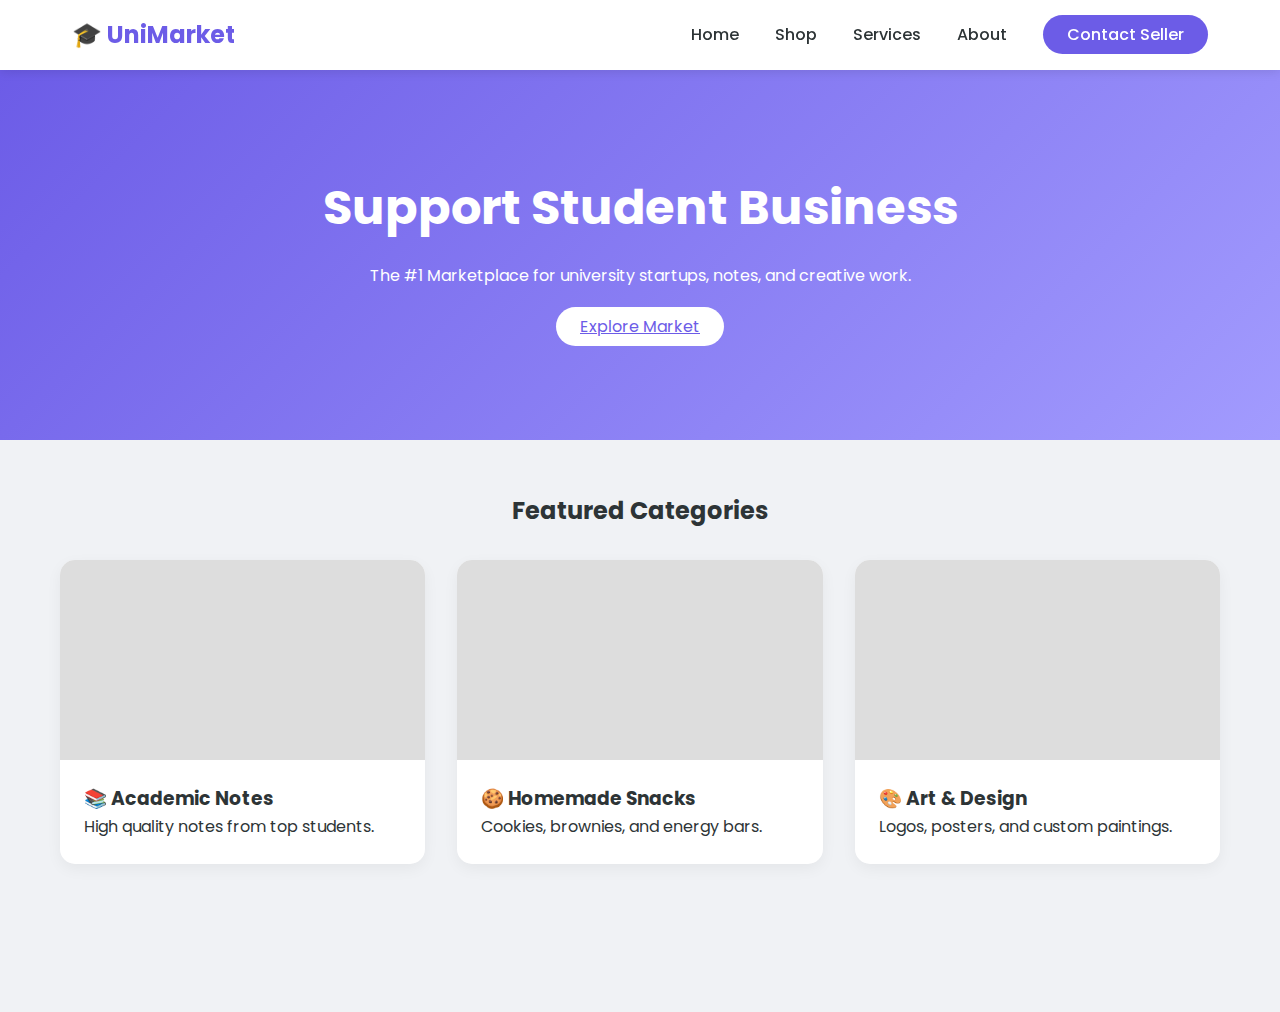
<file: index.html>
<!DOCTYPE html>
<html lang="en">
<head>
    <meta charset="UTF-8">
    <title>UniMarket - Home</title>
    <link rel="stylesheet" href="style.css">
</head>
<body>
    <header>
        <nav>
            <a href="index.html" class="logo">🎓 UniMarket</a>
            <div class="nav-links">
                <a href="index.html">Home</a>
                <a href="shop.html">Shop</a>
                <a href="services.html">Services</a>
                <a href="about.html">About</a>
                <a href="contact.html" class="cta-btn">Contact Seller</a>
            </div>
        </nav>
    </header>

    <div class="hero">
        <h1>Support Student Business</h1>
        <p>The #1 Marketplace for university startups, notes, and creative work.</p>
        <br>
        <a href="shop.html" class="cta-btn" style="background: white; color: var(--primary) !important;">Explore Market</a>
    </div>

    <div class="container">
        <h2 style="text-align:center; margin-bottom:30px;">Featured Categories</h2>
        <div class="grid">
            <div class="card">
                <div class="card-img" style="background-image: url('https://source.unsplash.com/400x300/?books')"></div>
                <div class="card-content">
                    <h3>📚 Academic Notes</h3>
                    <p>High quality notes from top students.</p>
                </div>
            </div>
            <div class="card">
                <div class="card-img" style="background-image: url('https://source.unsplash.com/400x300/?cookies')"></div>
                <div class="card-content">
                    <h3>🍪 Homemade Snacks</h3>
                    <p>Cookies, brownies, and energy bars.</p>
                </div>
            </div>
            <div class="card">
                <div class="card-img" style="background-image: url('https://source.unsplash.com/400x300/?art')"></div>
                <div class="card-content">
                    <h3>🎨 Art & Design</h3>
                    <p>Logos, posters, and custom paintings.</p>
                </div>
            </div>
        </div>
    </div>
</body>
</html>
</file>
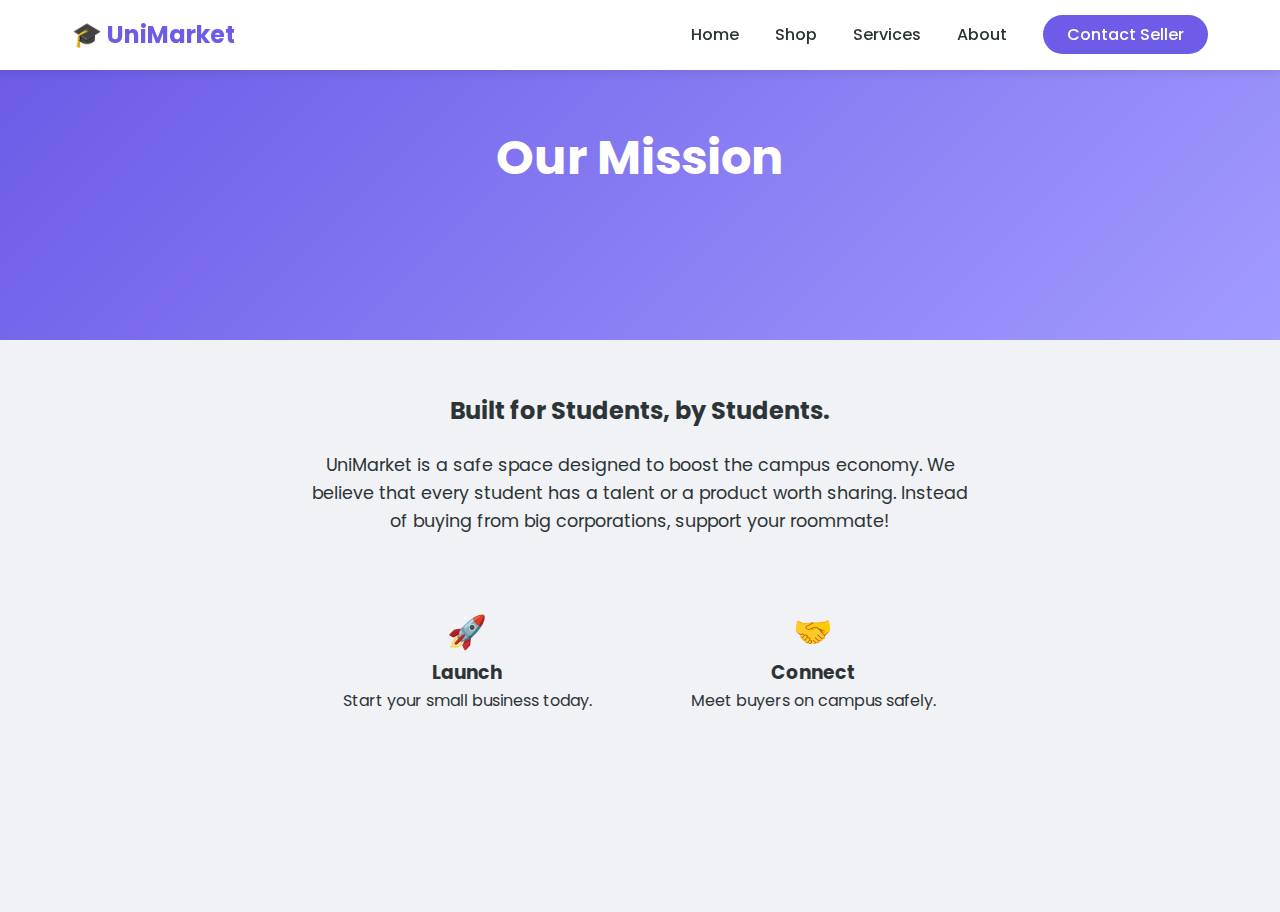
<file: about.html>
<!DOCTYPE html>
<html lang="en">
<head>
    <meta charset="UTF-8">
    <title>About - UniMarket</title>
    <link rel="stylesheet" href="style.css">
</head>
<body>
    <header>
        <nav>
            <a href="index.html" class="logo">🎓 UniMarket</a>
            <div class="nav-links">
                <a href="index.html">Home</a>
                <a href="shop.html">Shop</a>
                <a href="services.html">Services</a>
                <a href="about.html">About</a>
                <a href="contact.html" class="cta-btn">Contact Seller</a>
            </div>
        </nav>
    </header>

    <div class="hero" style="min-height: 30vh; padding: 50px;">
        <h1>Our Mission</h1>
    </div>

    <div class="container" style="text-align: center; max-width: 700px;">
        <h2>Built for Students, by Students.</h2>
        <p style="font-size: 1.1rem; margin-top: 20px;">
            UniMarket is a safe space designed to boost the campus economy. 
            We believe that every student has a talent or a product worth sharing.
            Instead of buying from big corporations, support your roommate!
        </p>
        <br><br>
        <div class="grid">
            <div style="padding: 20px;">
                <h1>🚀</h1>
                <h3>Launch</h3>
                <p>Start your small business today.</p>
            </div>
            <div style="padding: 20px;">
                <h1>🤝</h1>
                <h3>Connect</h3>
                <p>Meet buyers on campus safely.</p>
            </div>
        </div>
    </div>
</body>
</html>
</file>
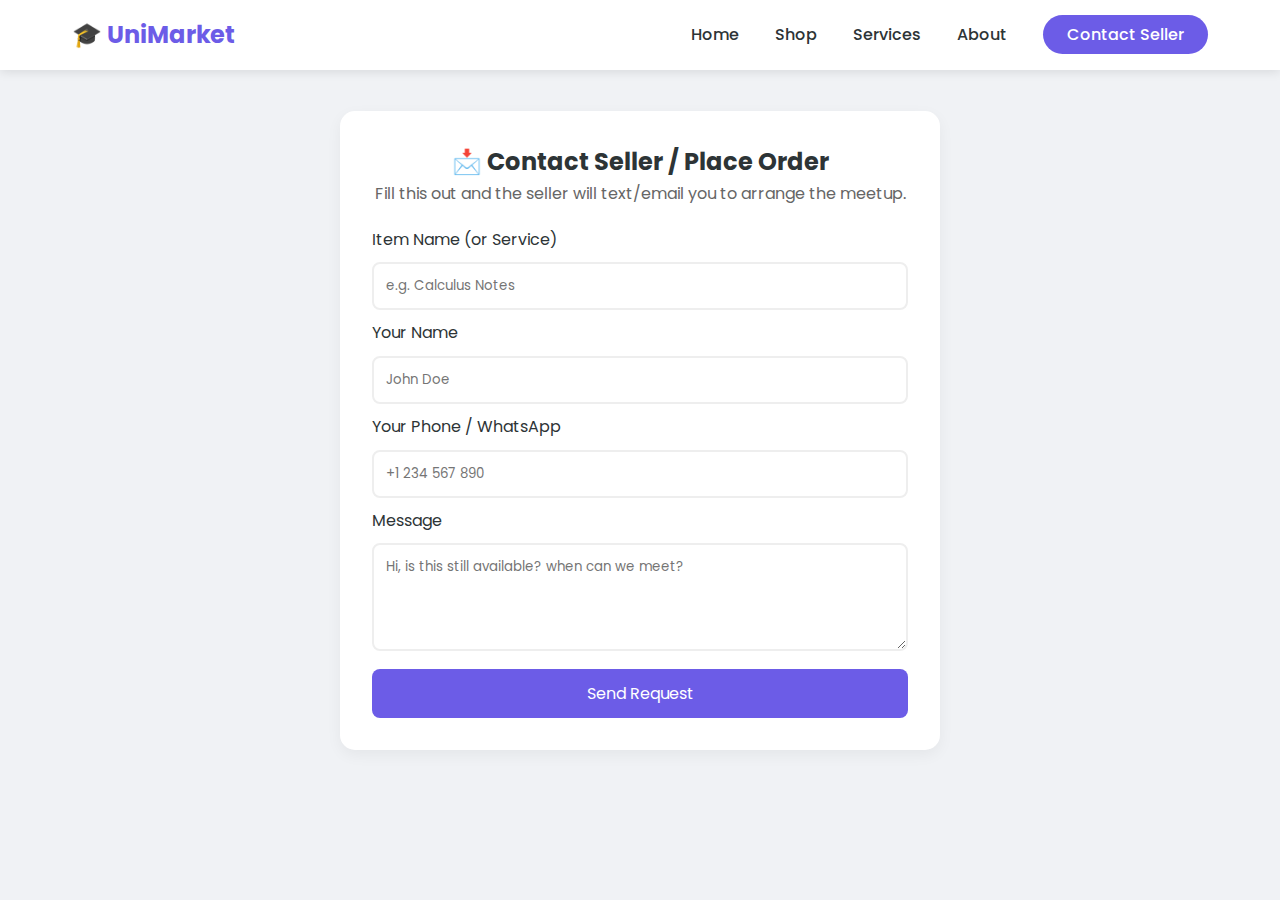
<file: order.html>
<!DOCTYPE html>
<html lang="en">
<head>
    <meta charset="UTF-8">
    <title>Contact - UniMarket</title>
    <link rel="stylesheet" href="style.css">
</head>
<body>
    <header>
        <nav>
            <a href="index.html" class="logo">🎓 UniMarket</a>
            <div class="nav-links">
                <a href="index.html">Home</a>
                <a href="shop.html">Shop</a>
                <a href="services.html">Services</a>
                <a href="about.html">About</a>
                <a href="contact.html" class="cta-btn">Contact Seller</a>
            </div>
        </nav>
    </header>

    <div class="container" style="display: flex; justify-content: center; align-items: center; min-height: 80vh;">
        
        <div class="form-box">
            <h2 style="text-align: center;">📩 Contact Seller / Place Order</h2>
            <p style="text-align: center; margin-bottom: 20px; color: #666;">Fill this out and the seller will text/email you to arrange the meetup.</p>
            
            <form onsubmit="submitForm(event)">
                <label>Item Name (or Service)</label>
                <input type="text" placeholder="e.g. Calculus Notes" required>

                <label>Your Name</label>
                <input type="text" placeholder="John Doe" required>

                <label>Your Phone / WhatsApp</label>
                <input type="text" placeholder="+1 234 567 890" required>

                <label>Message</label>
                <textarea rows="4" placeholder="Hi, is this still available? when can we meet?"></textarea>

                <button type="submit">Send Request</button>
            </form>
        </div>

    </div>
    <script src="script.js"></script>
</body>
</html>
</file>
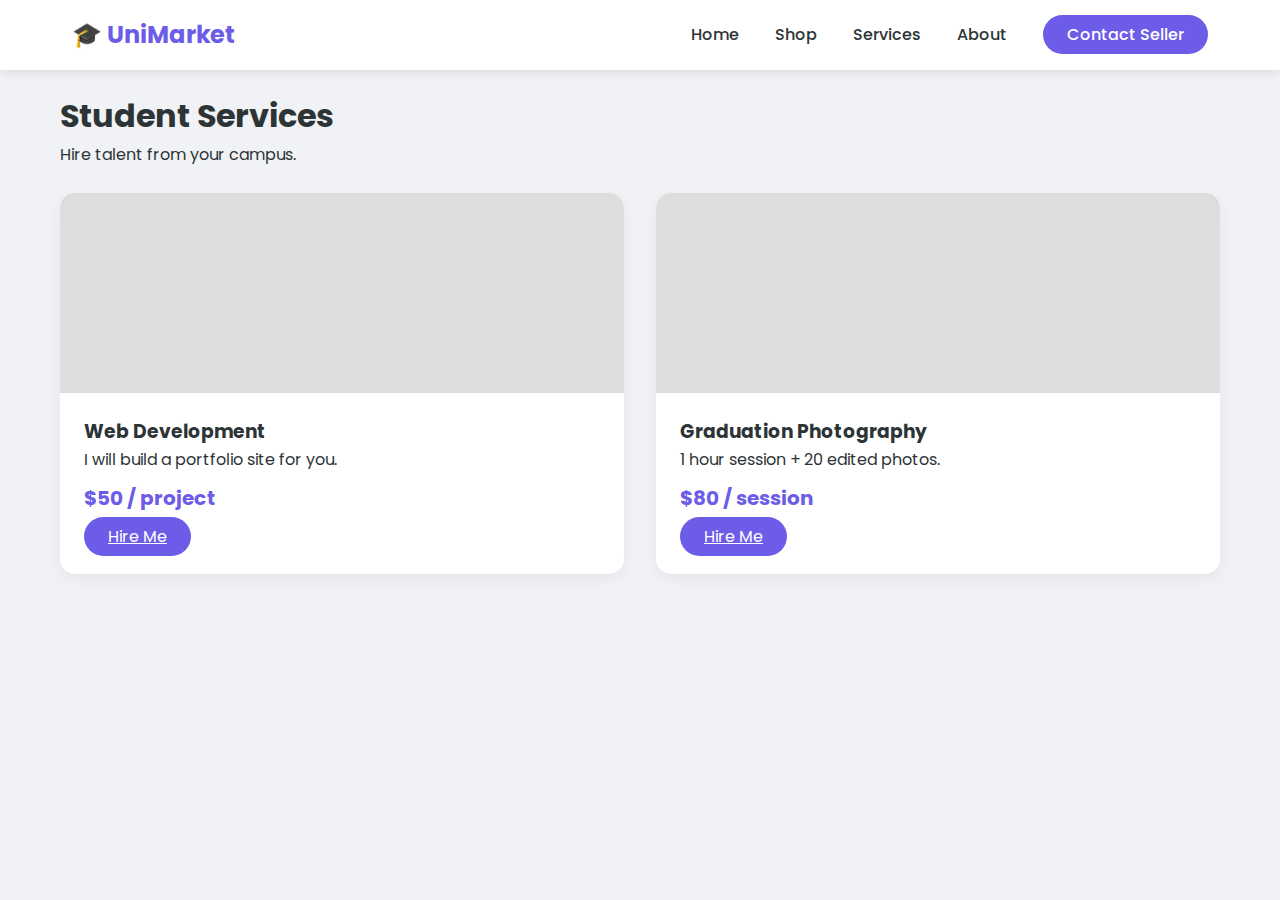
<file: services.html>
<!DOCTYPE html>
<html lang="en">
<head>
    <meta charset="UTF-8">
    <title>Services - UniMarket</title>
    <link rel="stylesheet" href="style.css">
</head>
<body>
    <header>
        <nav>
            <a href="index.html" class="logo">🎓 UniMarket</a>
            <div class="nav-links">
                <a href="index.html">Home</a>
                <a href="shop.html">Shop</a>
                <a href="services.html">Services</a>
                <a href="about.html">About</a>
                <a href="contact.html" class="cta-btn">Contact Seller</a>
            </div>
        </nav>
    </header>

    <div class="container">
        <h1>Student Services</h1>
        <p>Hire talent from your campus.</p>
        <br>

        <div class="grid">
            <div class="card">
                <div class="card-img" style="background-image: url('https://source.unsplash.com/400x300/?code')"></div>
                <div class="card-content">
                    <h3>Web Development</h3>
                    <p>I will build a portfolio site for you.</p>
                    <span class="price">$50 / project</span>
                    <a href="contact.html" class="cta-btn">Hire Me</a>
                </div>
            </div>

            <div class="card">
                <div class="card-img" style="background-image: url('https://source.unsplash.com/400x300/?camera')"></div>
                <div class="card-content">
                    <h3>Graduation Photography</h3>
                    <p>1 hour session + 20 edited photos.</p>
                    <span class="price">$80 / session</span>
                    <a href="contact.html" class="cta-btn">Hire Me</a>
                </div>
            </div>
        </div>
    </div>
</body>
</html>
</file>
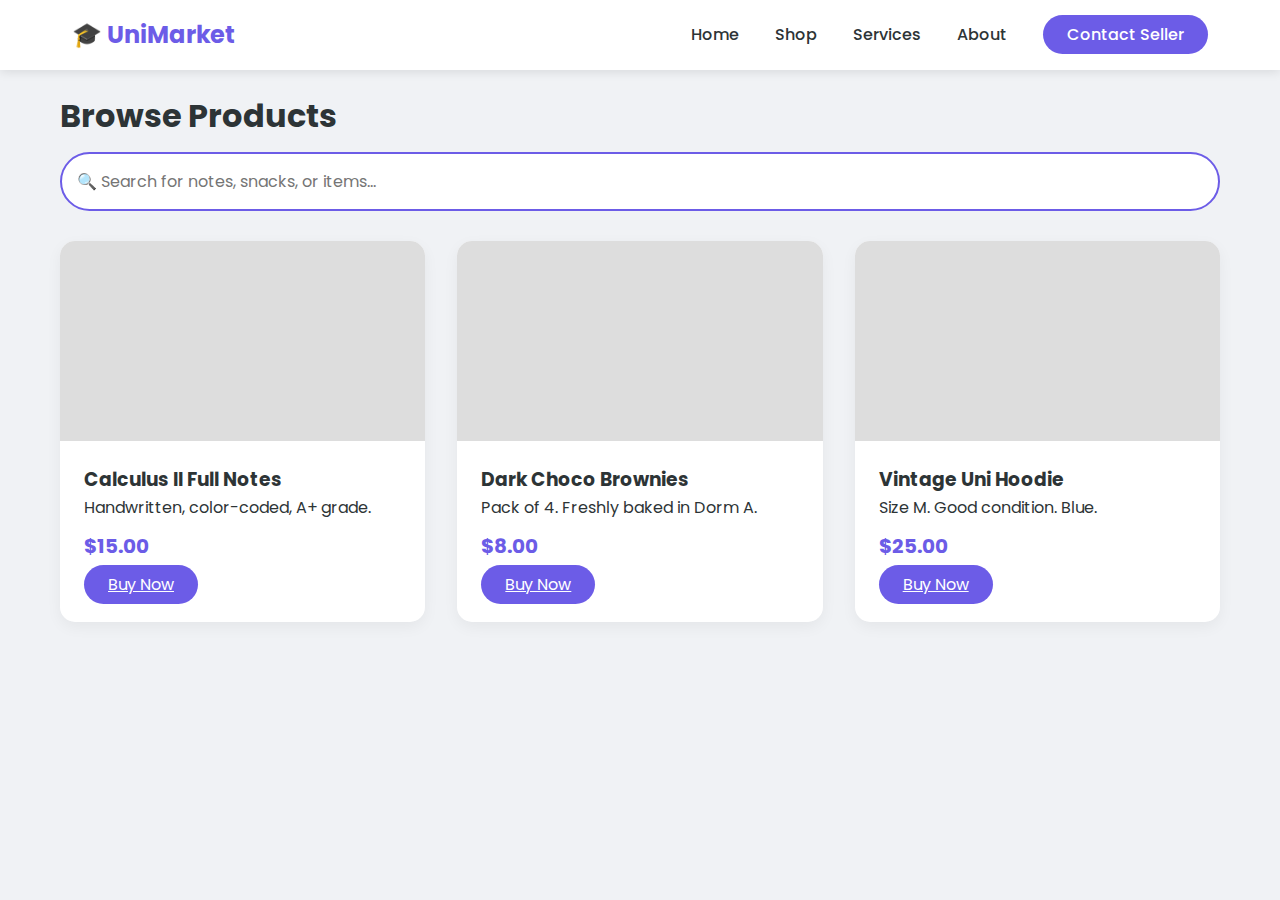
<file: shop.html>
<!DOCTYPE html>
<html lang="en">
<head>
    <meta charset="UTF-8">
    <title>Shop - UniMarket</title>
    <link rel="stylesheet" href="style.css">
</head>
<body>
    <header>
        <nav>
            <a href="index.html" class="logo">🎓 UniMarket</a>
            <div class="nav-links">
                <a href="index.html">Home</a>
                <a href="shop.html">Shop</a>
                <a href="services.html">Services</a>
                <a href="about.html">About</a>
                <a href="contact.html" class="cta-btn">Contact Seller</a>
            </div>
        </nav>
    </header>

    <div class="container">
        <h1>Browse Products</h1>
        <input type="text" id="searchBar" onkeyup="searchProducts()" placeholder="🔍 Search for notes, snacks, or items...">

        <div class="grid">
            <div class="card">
                <div class="card-img" style="background-image: url('https://source.unsplash.com/400x300/?notebook')"></div>
                <div class="card-content">
                    <h3>Calculus II Full Notes</h3>
                    <p>Handwritten, color-coded, A+ grade.</p>
                    <span class="price">$15.00</span>
                    <a href="contact.html" class="cta-btn">Buy Now</a>
                </div>
            </div>

            <div class="card">
                <div class="card-img" style="background-image: url('https://source.unsplash.com/400x300/?chocolate')"></div>
                <div class="card-content">
                    <h3>Dark Choco Brownies</h3>
                    <p>Pack of 4. Freshly baked in Dorm A.</p>
                    <span class="price">$8.00</span>
                    <a href="contact.html" class="cta-btn">Buy Now</a>
                </div>
            </div>

            <div class="card">
                <div class="card-img" style="background-image: url('https://source.unsplash.com/400x300/?hoodie')"></div>
                <div class="card-content">
                    <h3>Vintage Uni Hoodie</h3>
                    <p>Size M. Good condition. Blue.</p>
                    <span class="price">$25.00</span>
                    <a href="contact.html" class="cta-btn">Buy Now</a>
                </div>
            </div>
        </div>
    </div>
    <script src="script.js"></script>
</body>
</html>
</file>
<file: style.css>
/* style.css */
@import url('https://fonts.googleapis.com/css2?family=Poppins:wght@300;400;600&display=swap');

:root {
    --primary: #6c5ce7;
    --secondary: #a29bfe;
    --dark: #2d3436;
    --light: #dfe6e9;
    --white: #ffffff;
}

* {
    margin: 0;
    padding: 0;
    box-sizing: border-box;
    font-family: 'Poppins', sans-serif;
}

body {
    background-color: #f0f2f5;
    color: var(--dark);
    line-height: 1.6;
}

/* Header & Nav */
header {
    background: var(--white);
    box-shadow: 0 2px 10px rgba(0,0,0,0.1);
    position: sticky;
    top: 0;
    z-index: 1000;
}

nav {
    display: flex;
    justify-content: space-between;
    align-items: center;
    max-width: 1200px;
    margin: 0 auto;
    padding: 1rem 2rem;
}

.logo {
    font-size: 1.5rem;
    font-weight: 700;
    color: var(--primary);
    text-decoration: none;
}

.nav-links a {
    text-decoration: none;
    color: var(--dark);
    margin-left: 2rem;
    font-weight: 500;
    transition: 0.3s;
}

.nav-links a:hover {
    color: var(--primary);
}

.cta-btn {
    background: var(--primary);
    color: white !important;
    padding: 0.5rem 1.5rem;
    border-radius: 25px;
}

.cta-btn:hover {
    background: var(--secondary);
    transform: scale(1.05);
}

/* Hero Section (The "Insane" Look) */
.hero {
    background: linear-gradient(135deg, #6c5ce7 0%, #a29bfe 100%);
    color: white;
    text-align: center;
    padding: 100px 20px;
    margin-bottom: 2rem;
}

.hero h1 {
    font-size: 3rem;
    margin-bottom: 1rem;
}

/* Container */
.container {
    max-width: 1200px;
    margin: 0 auto;
    padding: 20px;
    min-height: 60vh;
}

/* Product Grid */
.grid {
    display: grid;
    grid-template-columns: repeat(auto-fit, minmax(300px, 1fr));
    gap: 2rem;
}

/* Beautiful Cards */
.card {
    background: white;
    border-radius: 15px;
    overflow: hidden;
    box-shadow: 0 5px 15px rgba(0,0,0,0.05);
    transition: transform 0.3s ease, box-shadow 0.3s ease;
}

.card:hover {
    transform: translateY(-10px);
    box-shadow: 0 15px 30px rgba(0,0,0,0.15);
}

.card-img {
    height: 200px;
    background-color: #ddd;
    background-size: cover;
    background-position: center;
}

.card-content {
    padding: 1.5rem;
}

.price {
    font-size: 1.25rem;
    color: var(--primary);
    font-weight: bold;
    display: block;
    margin: 10px 0;
}

/* Form Styling */
.form-box {
    background: white;
    padding: 2rem;
    border-radius: 15px;
    box-shadow: 0 5px 15px rgba(0,0,0,0.05);
    max-width: 600px;
    margin: 0 auto;
}

input, textarea {
    width: 100%;
    padding: 12px;
    margin: 10px 0;
    border: 2px solid #eee;
    border-radius: 8px;
    transition: 0.3s;
}

input:focus, textarea:focus {
    border-color: var(--primary);
    outline: none;
}

button {
    width: 100%;
    padding: 12px;
    background: var(--primary);
    color: white;
    border: none;
    border-radius: 8px;
    font-size: 1rem;
    cursor: pointer;
    transition: 0.3s;
}

button:hover { background: #5649c0; }

/* Search Bar */
#searchBar {
    width: 100%;
    padding: 15px;
    font-size: 1rem;
    border-radius: 30px;
    border: 2px solid var(--primary);
    margin-bottom: 30px;
}
</file>
